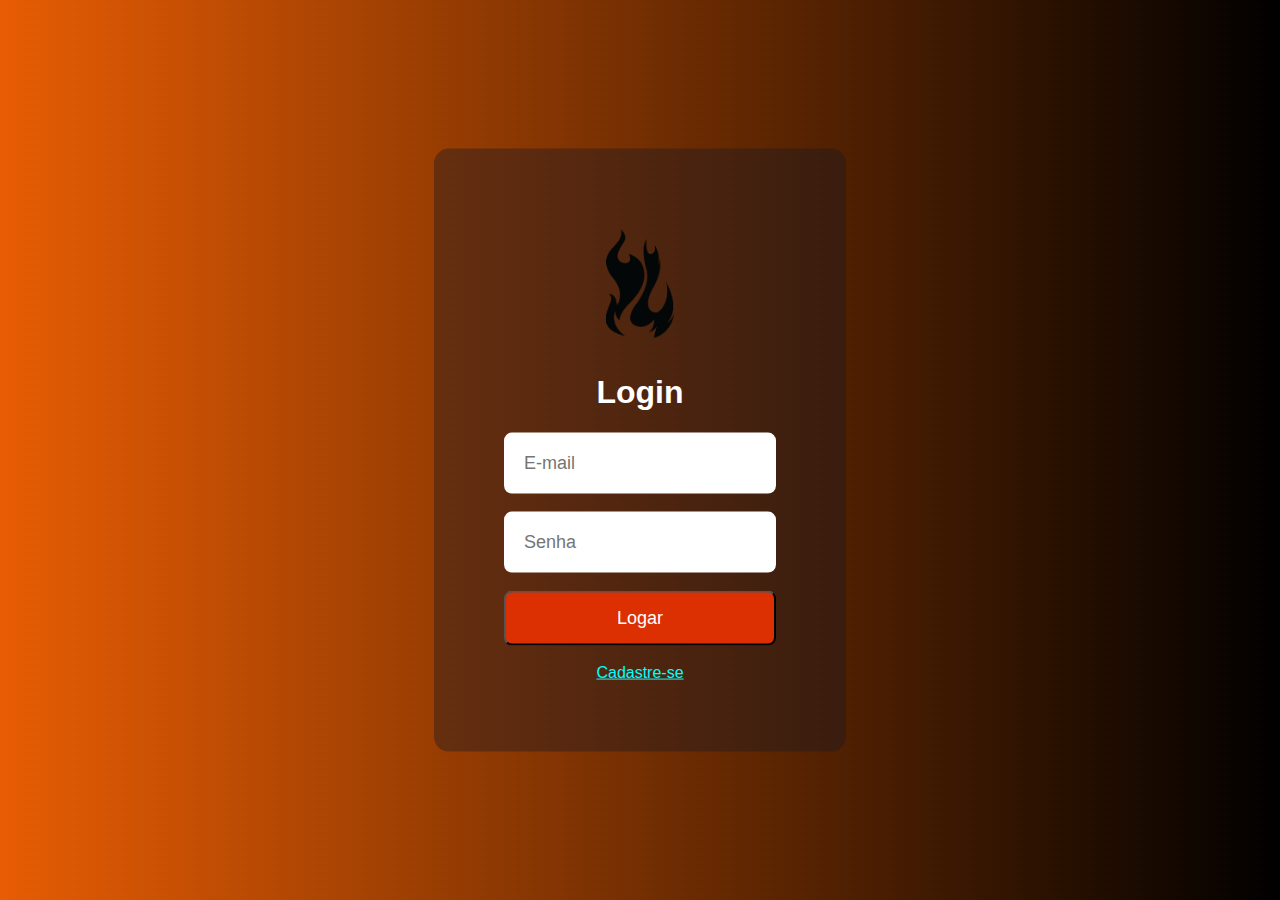
<file: login/login.html>
<!DOCTYPE html>
<html lang="en">

<head>
  <meta charset="UTF-8">
  <meta http-equiv="X-UA-Compatible" content="IE=edge">
  <meta name="viewport" content="width=device-width, initial-scale=1.0">
  <link rel="stylesheet" href="global.css">
  <title>Foguinho Eletrônicos</title>
</head>

<body class="body">
      <div class="login">
        <a href="/foguinho-eletronicos.html"><img src="img/frigo.png" alt="Foguinho Logo"> </img></a>
        <h1>Login</h1>
        <input type="text" placeholder="E-mail" id="login">
        <br><br>
        <input type="password" placeholder="Senha" id="senha">
        <br><br>
        <button onclick="logar()">Logar</button>
        <br><br>
        <a class="cadastro" href="">Cadastre-se</a>
      </div>
</body>

<script>

    var login = document.getElementById("login");
    var senha = document.getElementById("senha");

    function logar(){

        if (login.value == "admin" && senha.value == "admin"){
            alert('Você logou.');
            window.location.href = "../index.html";
        }else{
          alert('nao deu')
        }
      }

</script>

</html>
</file>
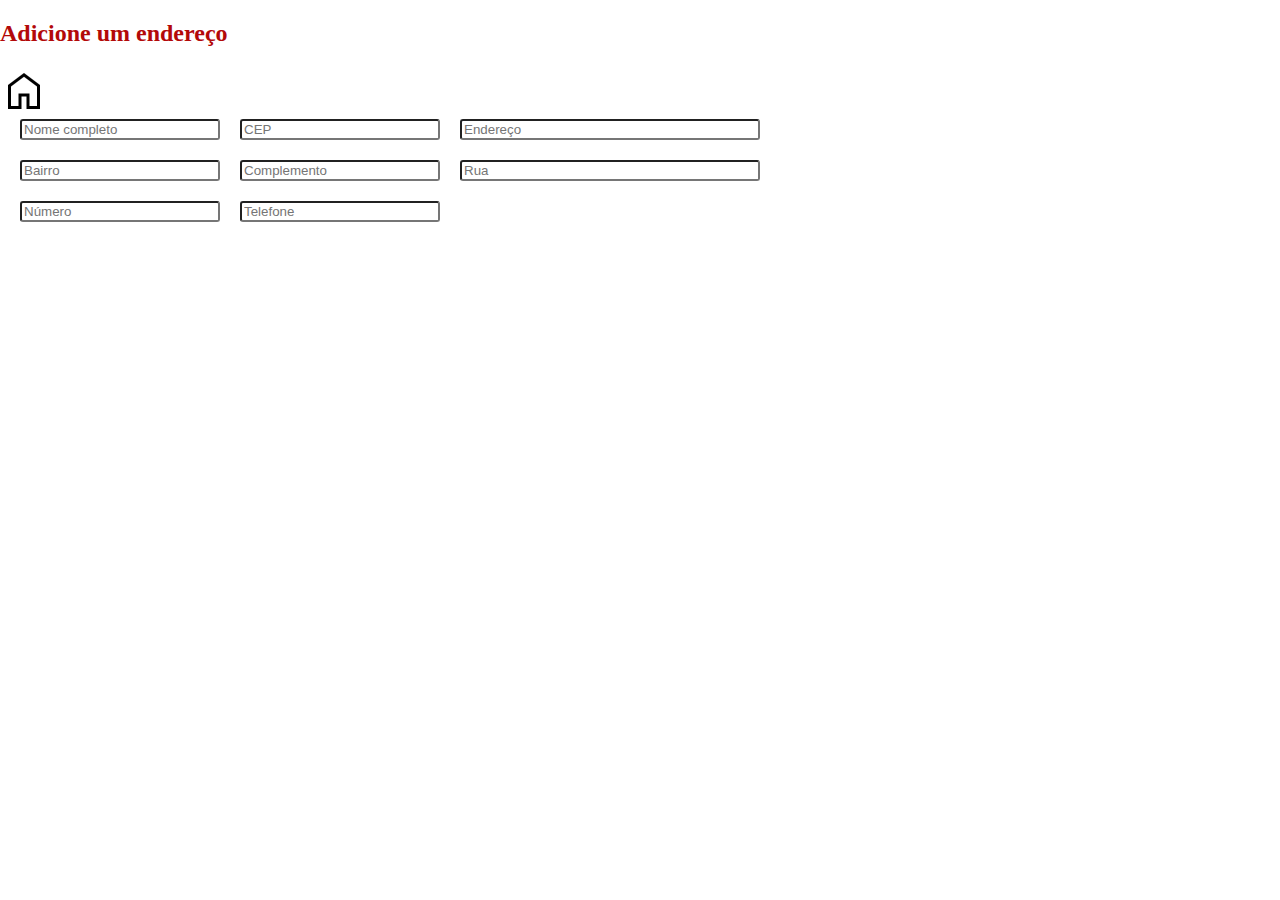
<file: paginas/finalizar.html>
<!DOCTYPE html>
<html lang="en">
<head>
    <meta charset="UTF-8">
    <meta http-equiv="X-UA-Compatible" content="IE=edge">
    <meta placeholder="viewport" content="width=device-width, initial-scale=1.0">
    <link rel="stylesheet" href="finalizar.css">
    <title>Finalizar Compra</title>

</head>
<body>

    <h2>Adicione um endereço</h2>
    <img src="house.png" alt="">
    <div class="endereco">
        <input type="adress" placeholder="Nome completo" placeholder="" id="">
        <input type="adress" placeholder="CEP" placeholder="" id="">
        <input type="adress" placeholder="Endereço" id="">
        <input type="adress" placeholder="Bairro" id="">
        <input type="adress" placeholder="Complemento" id="">
        <input type="adress" placeholder="Rua" id="">
        <input type="tel" placeholder="Número" id="">
        <input type="tel" placeholder="Telefone" id="">



    </div>


    
</body>
</html>
</file>
<file: login/global.css>
*{
    font-family: 'Trebuchet MS', 'Lucida Sans Unicode', 'Lucida Grande', 'Lucida Sans', Arial, sans-serif;
}
.body {
    background-image: linear-gradient(45deg, #E85D04,#000);
}
.login {
    text-align: center;
    background-color: rgb(25, 26, 34, 0.4);
    position: absolute;
    top: 50%;
    left: 50%;
    transform: translate(-50%,-50%);
    padding: 70px;
    border-radius: 15px;
}
.login > a >  img {
    width: 130px;
    height: 130px;
}
.login > h1 {
    color: #fff;
}
.login > input {
    padding: 20px;
    font-size: 18px;
    border: none;
    outline: none;
    border-radius: 8px;
}
.login > button {
    background-color: #DC2F02;
    padding: 15px;
    border-radius: 8px;
    width: 100%;
    font-size: 18px;
    color: #fff;
    cursor: pointer;
}
button:hover{
    background-color: #E85D04;
}
.cadastro   {
    color: aqua;
}
</file>
<file: paginas/finalizar.css>
body{
    margin: 0;
    padding: 0;
}
h2{
    color: rgb(179, 9, 9);
}
.logo {
    width: 100px;
    height: 100px;
    margin-bottom: 8px;
}
.container-finalizar{
    height: 500px;
    background-color: #DC2F02;
}
.endereco {
    display:grid;
    grid-template-columns: 200px 200px 300px;
    gap: 20px;
    margin-left: 20px;
    flex-direction: column;
}
input {
    border-radius: 3px;
}
</file>
